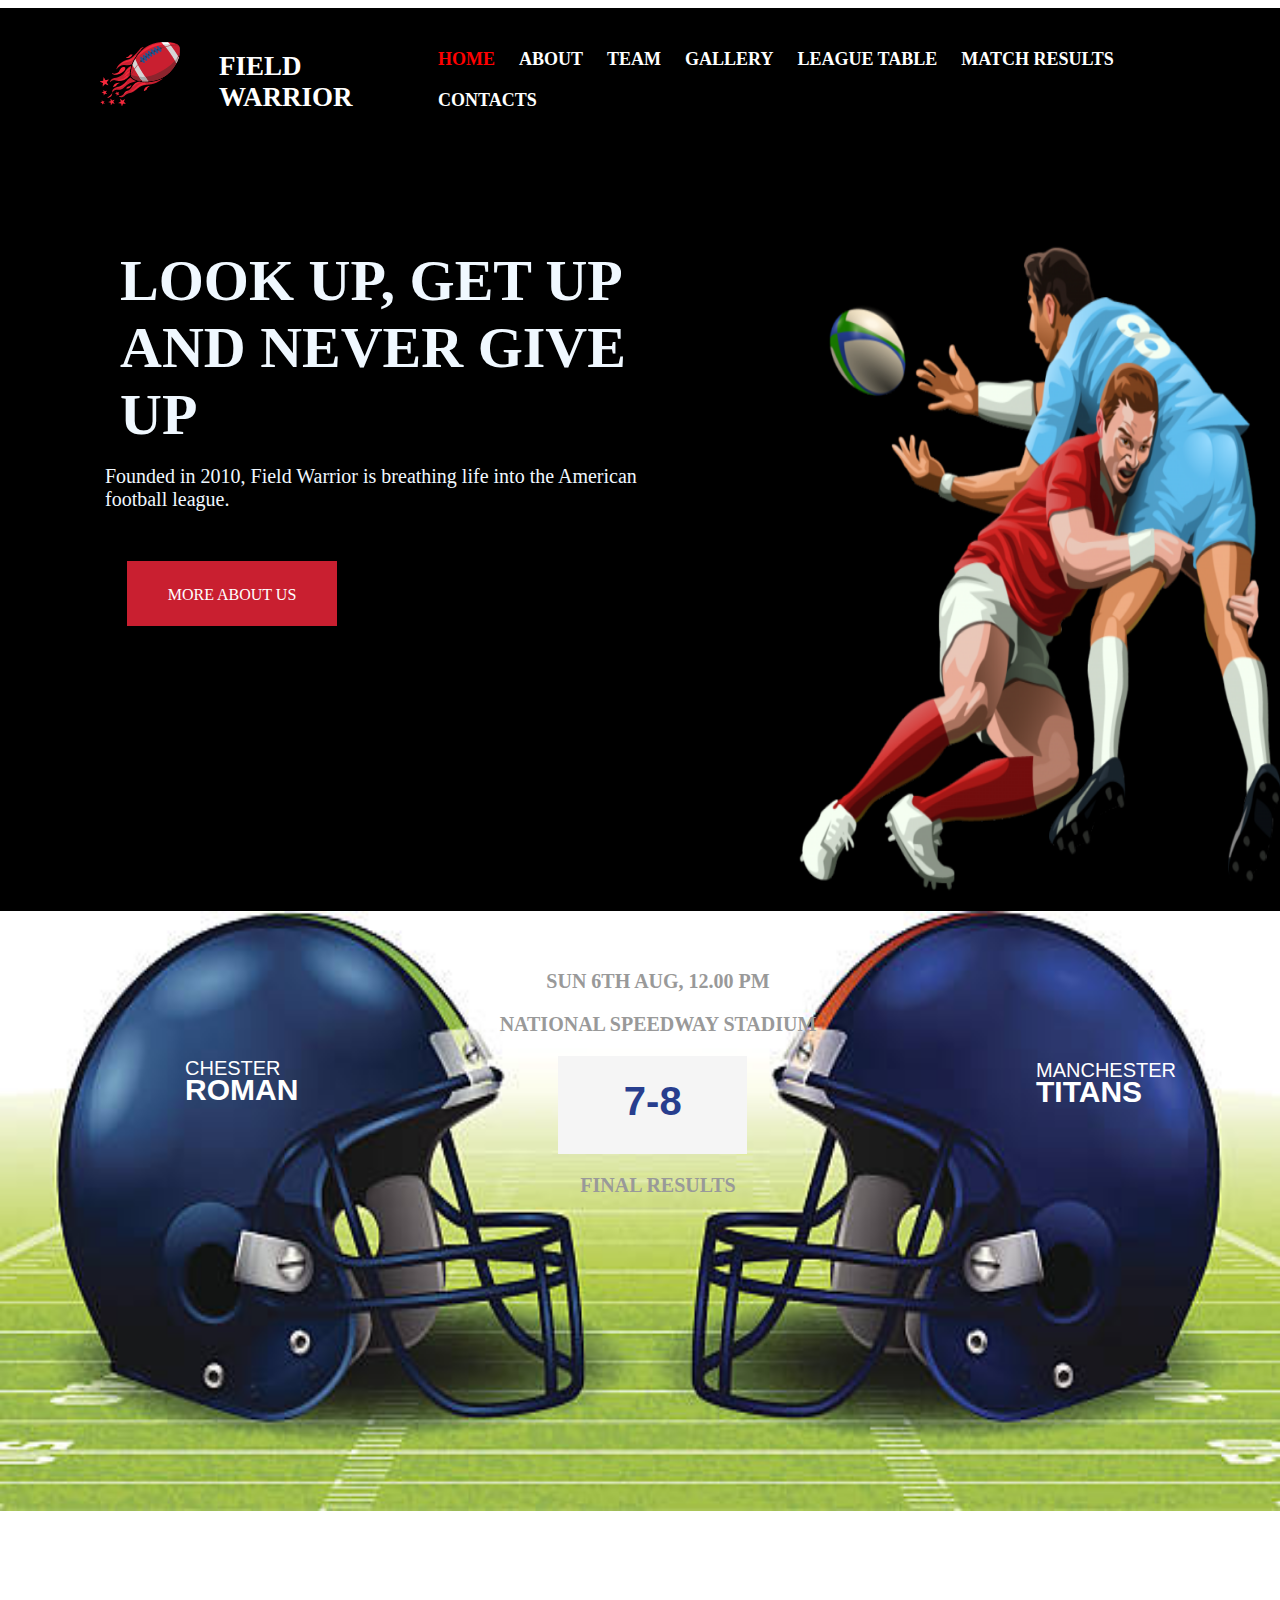
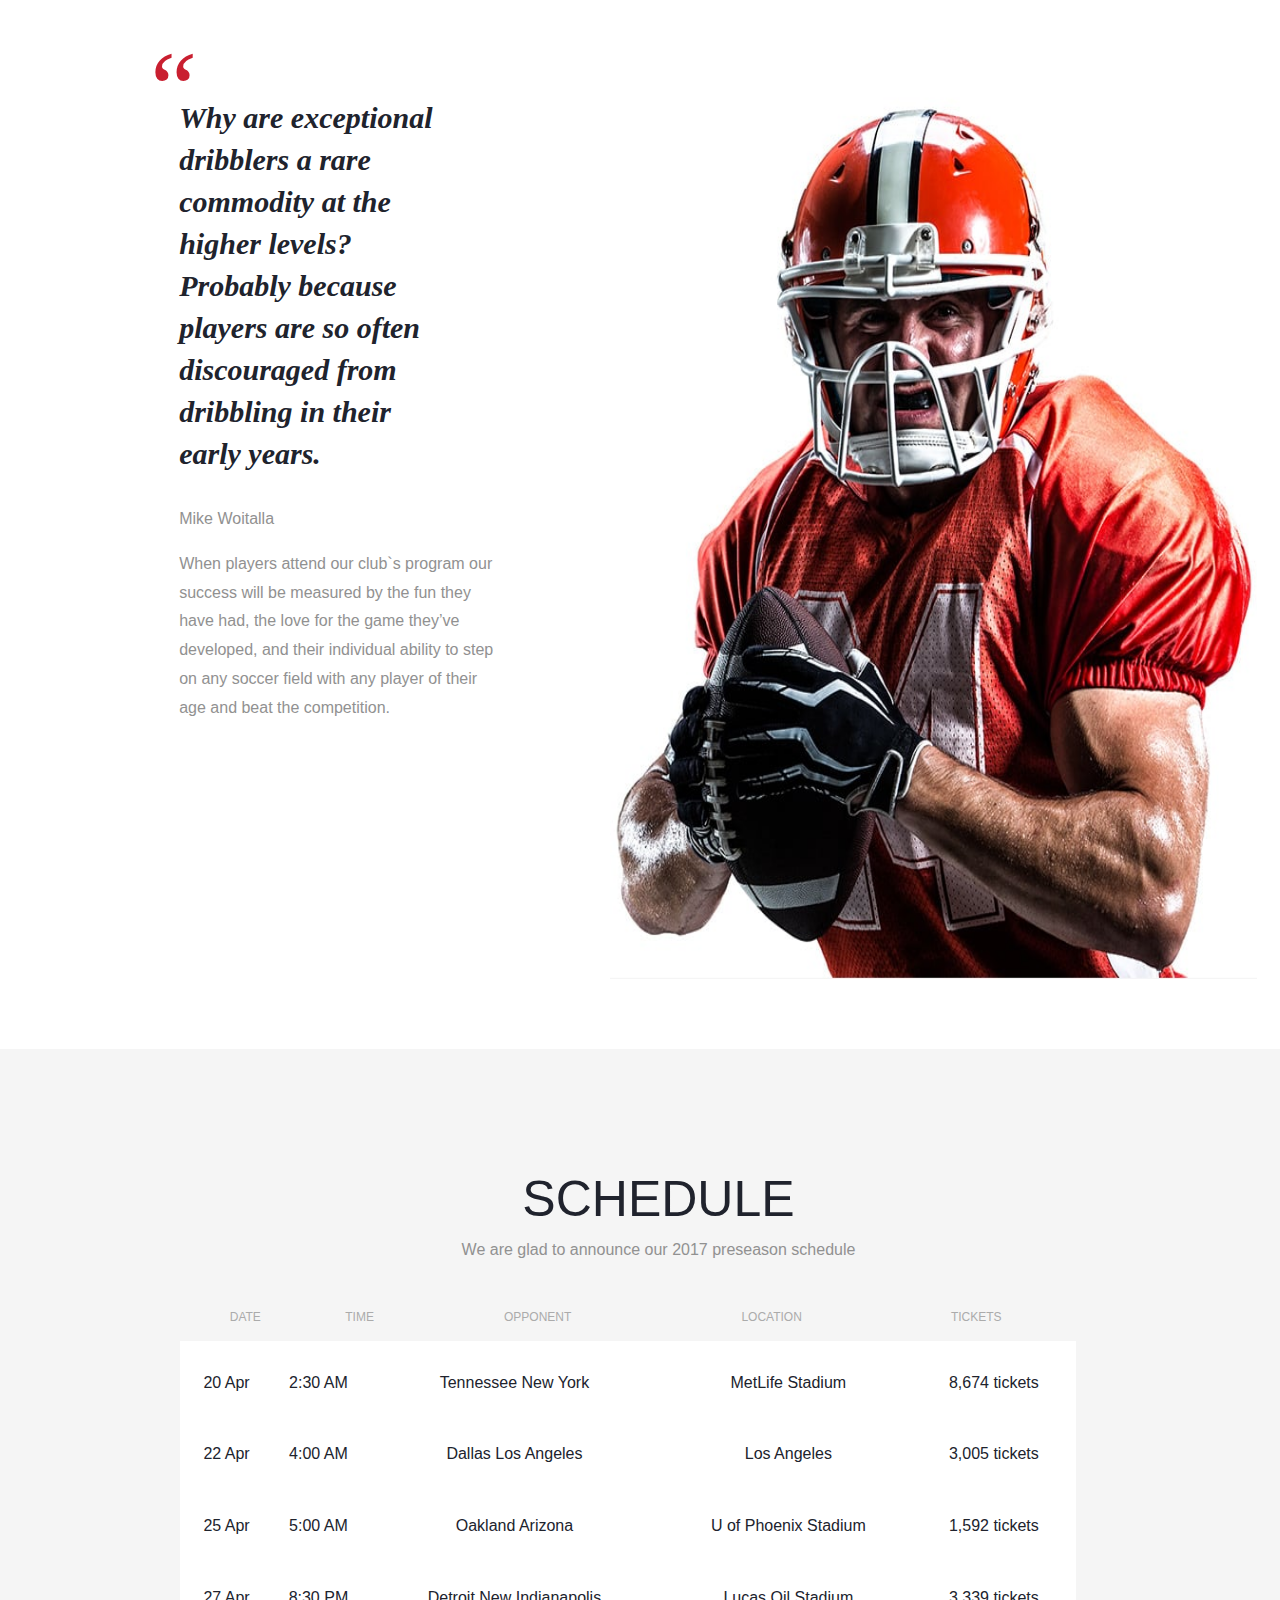
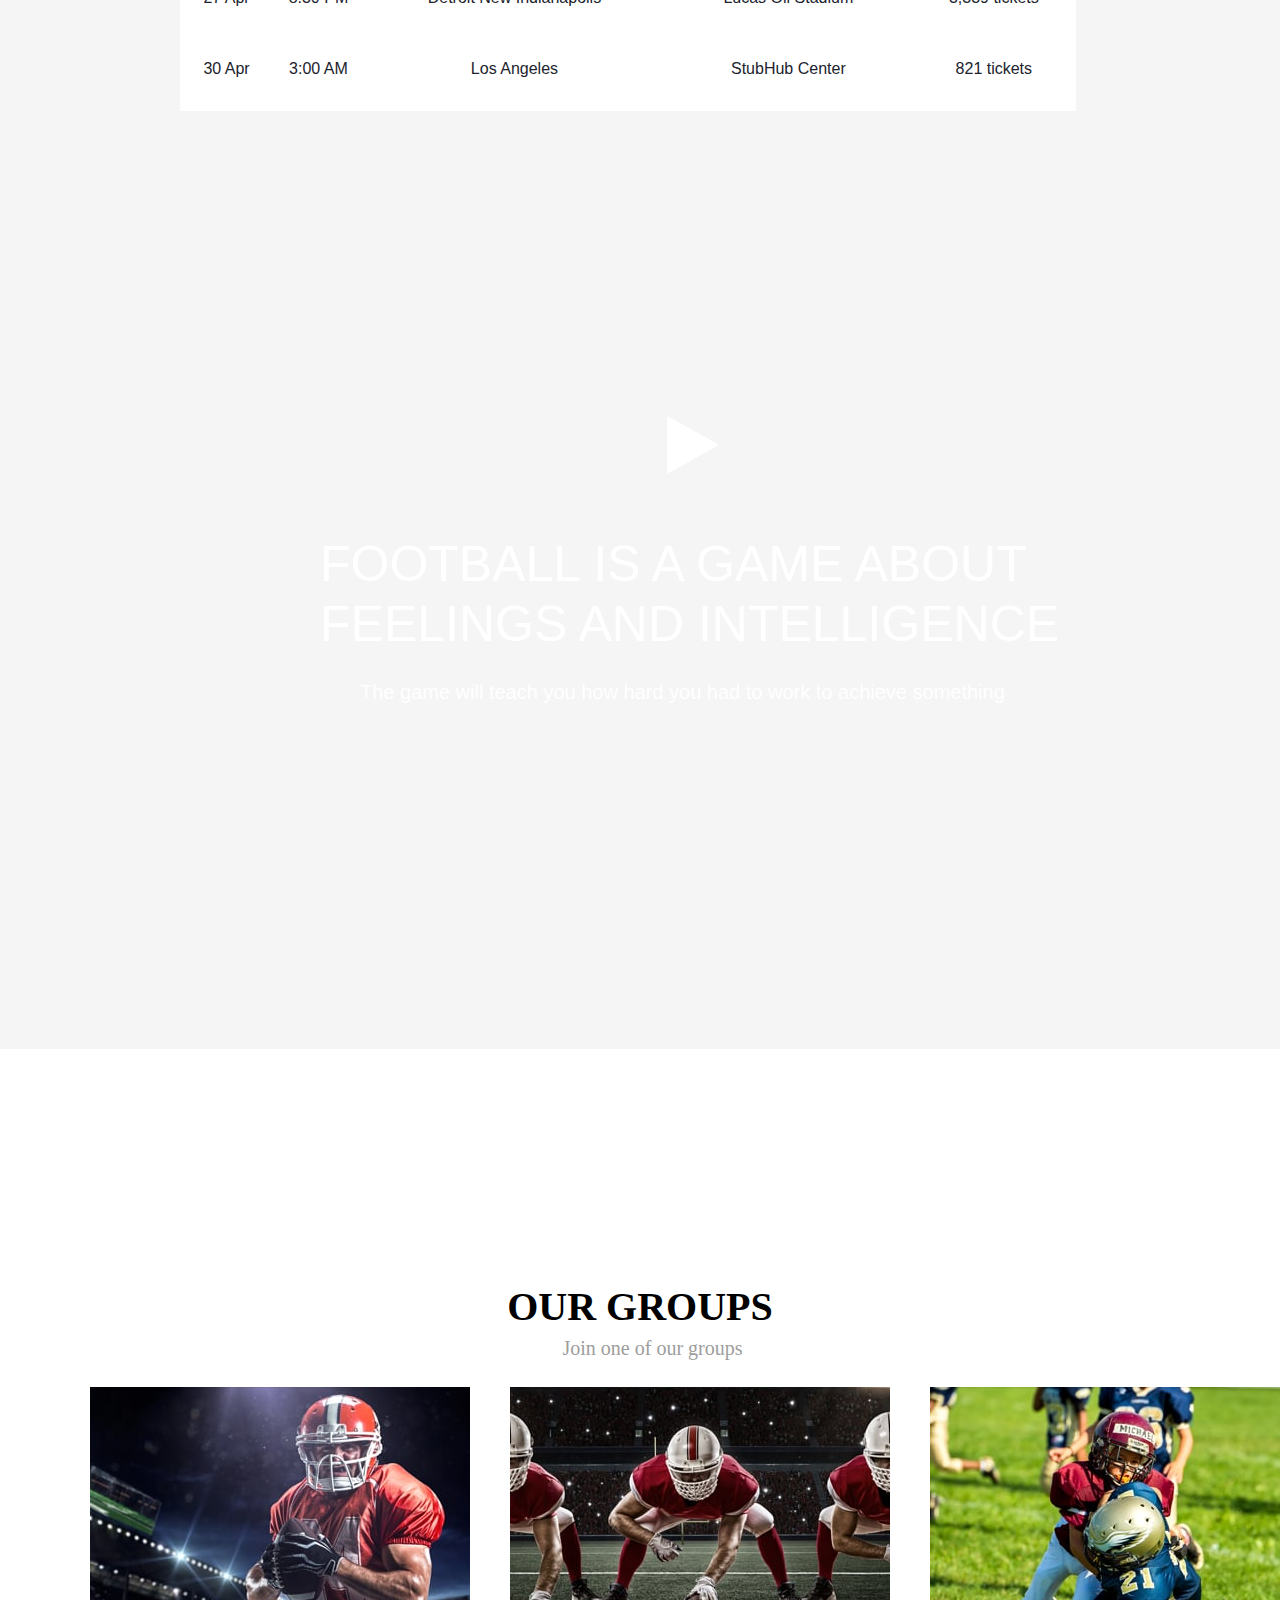
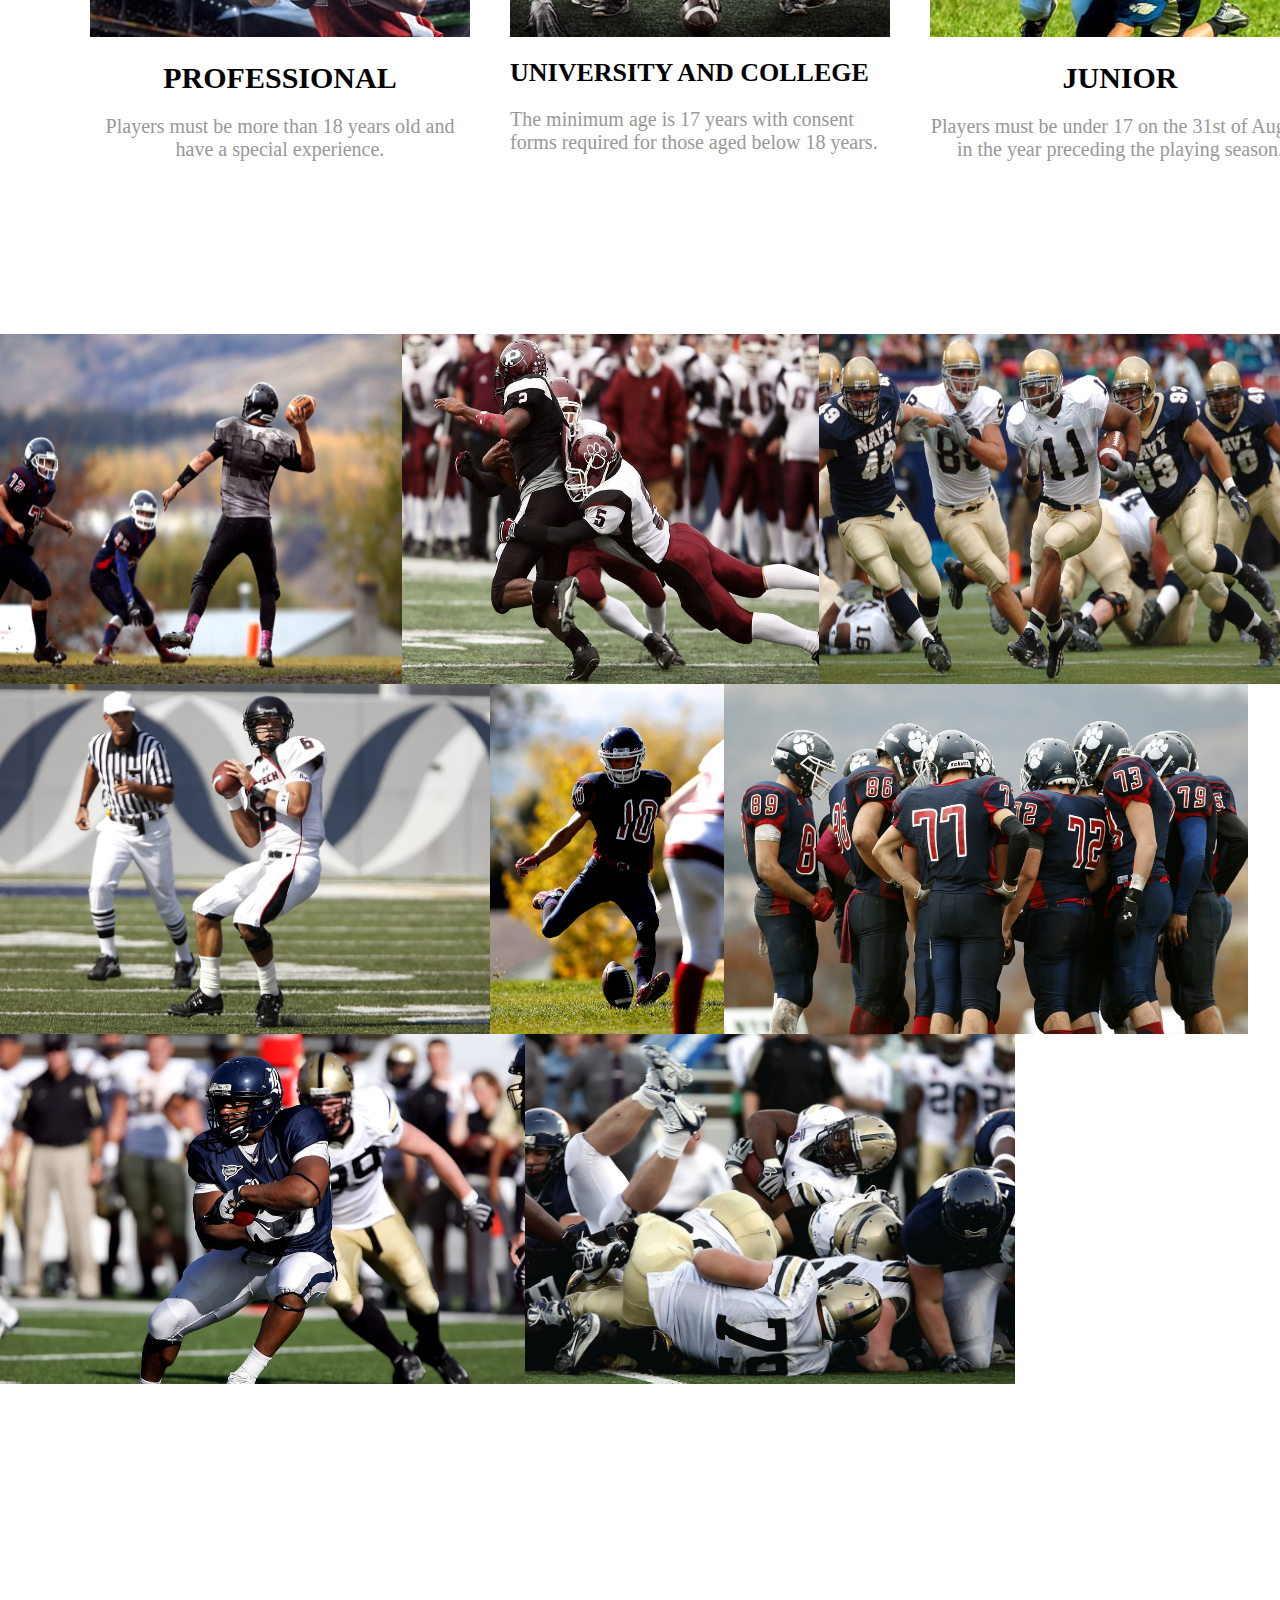
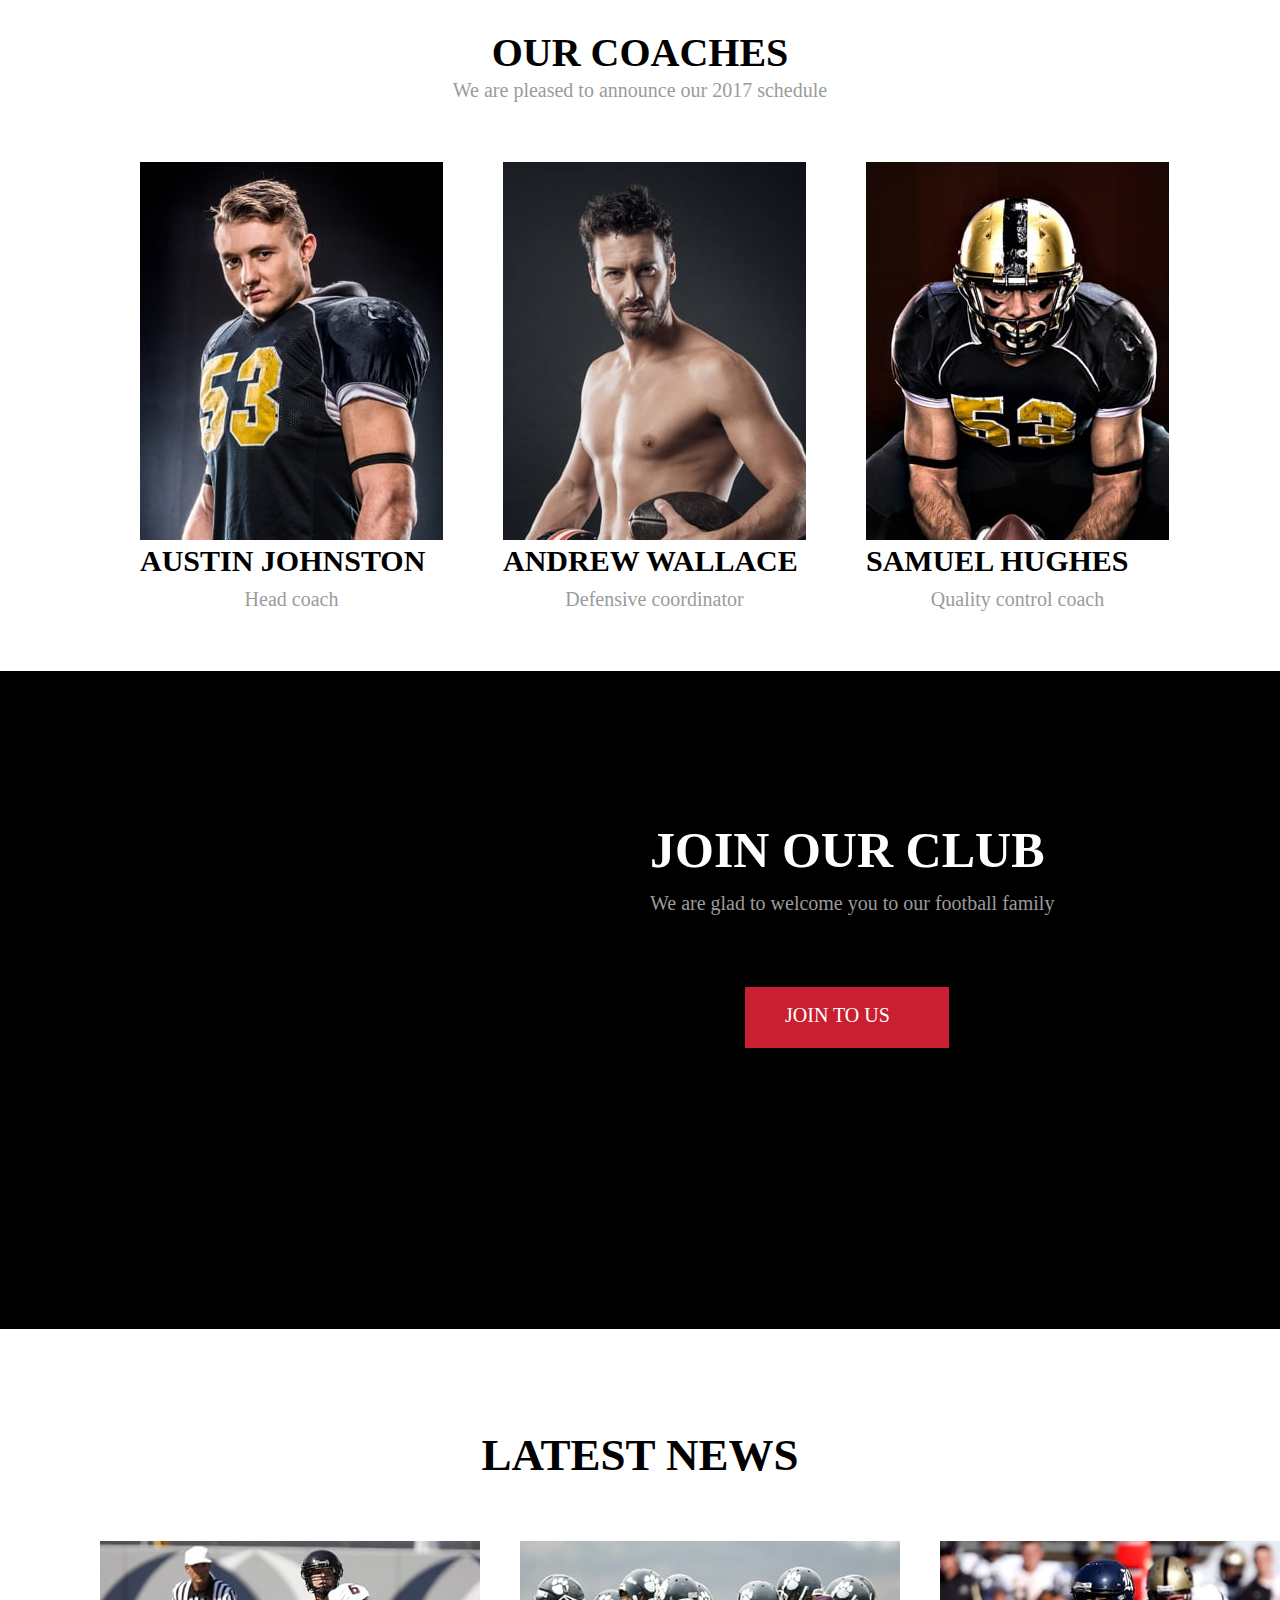
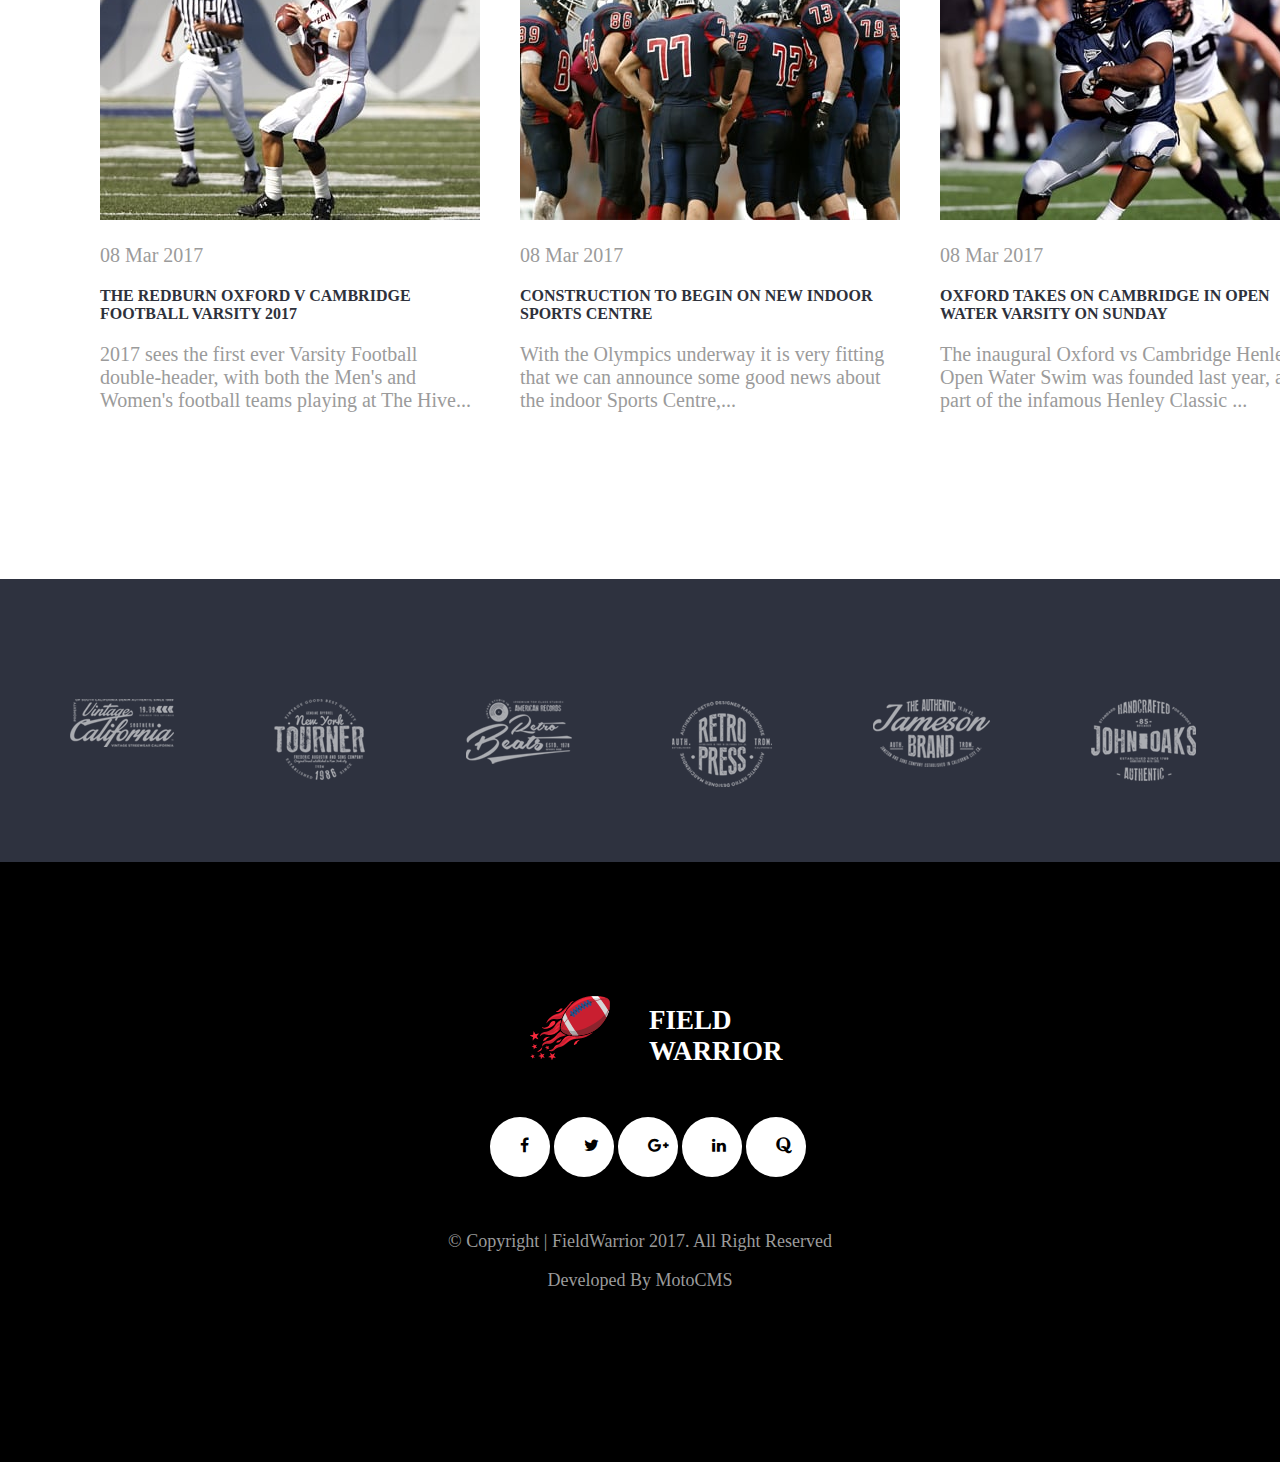
<file: index.html>
<!DOCTYPE html>
<html lang="en">
<head>
    <meta charset="UTF-8">
    <title>Field Warrior</title>
    <link rel="stylesheet" href="assets/stylesheet/main.css"/>
    <link rel="stylesheet" href="assets/stylesheet/font-awesome.min.css"/>

</head>
<body>
    <div id="container">
       <div id="top_content">
        <div id="logo">
            <ul>
                <li>
                <img src="assets/image/mt-1127-logo.png">
                </li>
                <li><a href="index.html">FIELD WARRIOR</a></li>
            </ul>
        </div>
        
        <header id="header">
            <ul>
                <li><a href="index.html">HOME</a></li>
                <li>
                <a href="#">ABOUT</a>
                <div class="dropdown">
                    <ul>
                        <li><a href="#">Player Profile</a></li>
                        <li><a href="#">Events</a></li>
                            <div class="dropdown1">
                                <ul>
                                    <li><a href="#">Blog</a></li>
                                    <li><a href="#">Contacts</a></li>
                                    <li><a href="#">Blog</a></li>
                                    <li><a href="#">Contacts</a></li>
                                    <li><a href="#">Blog</a></li>
                                    <li><a href="#">Contacts</a></li>
                                </ul>
                            </div>
                        <li><a href="#">Match Report</a></li>
                    </ul>
                </div>
                </li>
                <li><a href="team.html">TEAM</a></li>
                <li><a href="#">GALLERY</a></li>
                <li><a href="#">LEAGUE TABLE</a></li>
                <li><a href="#">MATCH RESULTS</a></li>
                <li><a href="#">CONTACTS</a></li>
            </ul>
        </header>
        
        <div class="heading">
            <h1 class="desc">LOOK UP, GET UP AND NEVER GIVE UP</h1>
            <br>
            <p>Founded in 2010, Field Warrior is breathing life into the American football league.</p>
            
        </div>
        
         <div class="about"><a href="#">
           <div class="about_us">
              <p>MORE ABOUT US</p> 
           </div></a>
         </div>
           
        
    <div class="image">
        <img src="assets/image/rugby-player-bg.png" alt="image">
    </div>
    </div>
    
    <div id="slot_2">
        <div class="moto">
            <p class="moto_text1">CHESTER </p>
            <p class="moto_text2">ROMAN</p>
        </div>
        
        <div class="results">
        <div class="top_para">
            <p>SUN 6TH AUG, 12.00 PM</p>
            <p>NATIONAL SPEEDWAY STADIUM</p>
        </div>
        <div class="results_announce">
                <p class="moto_text">7-8</p>
        </div>
        <div class="top_para">
            <p>FINAL RESULTS</p>
        </div>
        </div>
        
        <div class="moto1">
            <p class="moto_text1">MANCHESTER </p>
            <p class="moto_text2">TITANS</p>
        </div>
    </div>
    
    <div id="slot_3">
        
        <div class="d_quote">
            <p>“</p>
        </div>
           
        <div class="para">
           <div> <p>Why are exceptional dribblers a rare commodity at the higher levels? Probably because players are so often discouraged from dribbling in their early years.</p>
           </div>
        
        <div class="para1">
            <p>Mike Woitalla</p>
            <p>When players attend our club`s program our success will be measured by the fun they have had, the love for the game they’ve developed, and their individual ability to step on any soccer field with any player of their age and beat the competition.</p>
          </div>  
        
        </div>
        
        <div class="img_div">
            <img src="assets/image/mt-1127-testimonials-img.jpg">
        </div>
    </div>
    
    <div class="slot_4">
      
     <div class="schedule">
       <div class="para3">
           <h1>SCHEDULE</h1>
           <p>We are glad to announce our 2017 preseason schedule</p>
       </div>
       
       <table class="table1">
           <tr>
             <th>DATE</th>
             <th>TIME</th>
             <th>OPPONENT</th>
             <th>LOCATION</th>
             <th>TICKETS</th>
         </tr>
       </table>
       
        <table class="table">
         <tr>
             <td>20 Apr</td>
             <td>2:30 AM</td>
             <td>Tennessee New York</td>
             <td>MetLife Stadium</td>
             <td>8,674 tickets</td>
         </tr>
         
         <tr>
             <td>22 Apr</td>
             <td>4:00 AM</td>
             <td>Dallas Los Angeles</td>
             <td>Los Angeles</td>
             <td>3,005 tickets</td>
         </tr>
         
         <tr>
             <td>25 Apr</td>
             <td>5:00 AM</td>
             <td>Oakland Arizona</td>
             <td>U of Phoenix Stadium</td>
             <td>1,592 tickets</td>
         </tr>
         
         <tr>
             <td>27 Apr</td>
             <td>8:30 PM</td>
             <td>Detroit New Indianapolis</td>
             <td>Lucas Oil Stadium</td>
             <td>3,339 tickets</td>
         </tr>
         
         <tr>
             <td>30 Apr</td>
             <td>3:00 AM</td>
             <td>Los Angeles</td>
             <td>StubHub Center</td>
             <td>821 tickets</td>
         </tr>
       </table>
       </div>
       
       <div class="play">
           <a href="https://www.youtube.com/watch?v=PKeJ-NXW5C8&feature=youtu.be"><i class="fa fa-play" aria-hidden="true"></i></a>
       </div>
       
       <div class="play_head">
           <p>FOOTBALL IS A GAME ABOUT FEELINGS AND INTELLIGENCE</p>
       </div>
       
       <div class="metadata">
           <p>The game will teach you how hard you had to work to achieve something
            </p>
       </div>
       
       
          
    </div>
    
       
    <div class="group">
          <div class="group_heading">
           <h1>OUR GROUPS</h1>
          </div>
          <div class="title">
              <p>Join one of our groups</p>
          </div>
          
          <div class="group_content">
             <div class="column">
              <img src="assets/image/mt-1127-team-img01.jpg">
              <div class="group_head">
                  <h1>PROFESSIONAL</h1>
                  <P>Players must be more than 18 years old and have a special experience.</P>
              </div>
             </div>
             <div class="column">
                 <img src="assets/image/mt-1127-team-img02.jpg">
                 <div class="group_head1">
                  <h1>UNIVERSITY AND COLLEGE</h1>
                  <P>The minimum age is 17 years with consent forms required for those aged below 18 years.</P>
                 </div>
             </div>
             <div class="column">
                 <img src="assets/image/mt-1127-team-img03.jpg">
                 <div class="group_head">
                  <h1>JUNIOR</h1>
                  <P>Players must be under 17 on the 31st of August in the year preceding the playing season.</P>
              </div>
             </div>
          </div>
    </div>
          
  <div class="gallary">        
      <div class="group_gallary">
              <div class="column1">
                  <img src="assets/image/mt-1127-gallery-img01-bg.jpg">
              </div>
              <div class="column1">
                  <img src="assets/image/mt-1127-gallery-img02-bg.jpg">
                  
              </div>
              <div class="column1">
                  <img src="assets/image/mt-1127-gallery-img03-bg.jpg">
                  
              </div>
      </div>
          
      <div class="group_gallary1">
              <div class="column1">
                  <img src="assets/image/mt-1127-gallery-img04-bg.jpg">
              </div>
              <div class="column1">
                  <img src="assets/image/mt-1127-gallery-img05-bg.jpg">
                  
              </div>
              <div class="column1">
                  <img src="assets/image/mt-1127-gallery-img06-bg.jpg">
                  
              </div>
      </div>
          
      <div class="group_gallary2">
              <div class="column1">
                  <img src="assets/image/mt-1127-gallery-img07-bg.jpg">
              </div>
              <div class="column1">
                  <img src="assets/image/mt-1127-gallery-img08-bg.jpg">
                  
              </div>
     </div>
   </div>

   <div class="coach"> 
      
       <div class="coaches">     
        <h1>OUR COACHES</h1>
        <p>We are pleased to announce our 2017 schedule</p>
        
        <div class="our_coaches">
                <div class="column3">
                    <img src="assets/image/mt-1127-team-img04.jpg">
                    <div class="coaches">
                        <a href="#">AUSTIN JOHNSTON</a>
                        <p>Head coach</p>
                    </div>
                </div>
                
                <div class="column3">
                    <img src="assets/image/mt-1127-team-img05.jpg">
                    <div class="coaches">
                        <a href="#">ANDREW WALLACE</a>
                        <p>Defensive coordinator</p>
                    </div>
                </div>
                
                <div class="column3">
                    <img src="assets/image/mt-1127-team-img06.jpg">
                    <div class="coaches">
                        <a href="#">SAMUEL HUGHES</a>
                        <p>Quality control coach</p>
                    </div>
                </div>
        </div>
        
        </div>
        
         <div class="join">
            <h1>JOIN OUR CLUB</h1>
            <p>We are glad to welcome you to our football family</p>
            
            <div class="join_us">
                <a href="#"><p>JOIN TO US</p></a>
            </div>
        </div> 
  </div>
    
    <div class="news">
        <h1>LATEST NEWS</h1>
        
        <div class="news_section">
                <div class="column4">
                    <img src="assets/image/mt-1127-home-img01.jpg">
                    <div class="news_detail">
                       <p>08 Mar 2017</p>
                        <a href="#">THE REDBURN OXFORD V CAMBRIDGE FOOTBALL VARSITY 2017</a>
                        <p>2017 sees the first ever Varsity Football double-header, with both the Men's and Women's football teams playing at The Hive...</p>
                    </div>
                </div>
                
                <div class="column4">
                    <img src="assets/image/mt-1127-home-img02.jpg">
                    <div class="news_detail">
                       <p>08 Mar 2017</p>
                        <a href="#">CONSTRUCTION TO BEGIN ON NEW INDOOR SPORTS CENTRE</a>
                        <p>With the Olympics underway it is very fitting that we can announce some good news about the indoor Sports Centre,...</p>
                    </div>
                </div>
                
                <div class="column4">
                    <img src="assets/image/mt-1127-home-img03.jpg">
                    <div class="news_detail">
                       <p>08 Mar 2017</p>
                        <a href="#">OXFORD TAKES ON CAMBRIDGE IN OPEN WATER VARSITY ON SUNDAY</a>
                        <p>The inaugural Oxford vs Cambridge Henley Open Water Swim was founded last year, as part of the infamous Henley Classic ...</p>
                    </div>
                </div>
        </div>
    </div>
    
    <footer id="footer">
        <div class="upper_footer">
           <div class="foot">
            <div class="foot_logo">
                <img src="assets/image/mt-1127-partners-icons01.png">
            </div>
            <div class="foot_logo">
                <img src="assets/image/mt-1127-partners-icons02.png">
            </div>
            <div class="foot_logo">
                <img src="assets/image/mt-1127-partners-icons03.png">
            </div>
            <div class="foot_logo">
                <img src="assets/image/mt-1127-partners-icons04.png">
            </div>
            <div class="foot_logo">
                <img src="assets/image/mt-1127-partners-icons05.png">
            </div>
            <div class="foot_logo">
                <img src="assets/image/mt-1127-partners-icons06.png">
            </div>
           </div>
        </div>
        
        <div class="lower_footer">
            <div class="logo1">
            <ul>
                <li>
                <img src="assets/image/mt-1127-logo.png">
                </li>
                <li><a href="#">FIELD WARRIOR</a></li>
            </ul>
        </div>
        
        <div class="social_media">
            <ul>
                <li>
                <a href="#"><i class="fa fa-facebook" aria-hidden="true"></i></a>
                </li>
                <li>
                    <a href="#"><i class="fa fa-twitter" aria-hidden="true"></i></a>
                </li>
                <li>
                    <a href="#"><i class="fa fa-google-plus" aria-hidden="true"></i></a>
                </li>
                <li>
                    <a href="#"><i class="fa fa-linkedin" aria-hidden="true"></i></a>
                </li>
                <li>
                    <a href="#"><i class="fa fa-quora" aria-hidden="true"></i></a>
                </li>
            </ul>
        </div>
        
        <div class="copy_right">
        <p>© Copyright | FieldWarrior 2017. All Right Reserved</p>
        <p>Developed By MotoCMS</p>
        </div>
        </div>
        
    </footer>
    
</div>
</body>
</html>
</file>
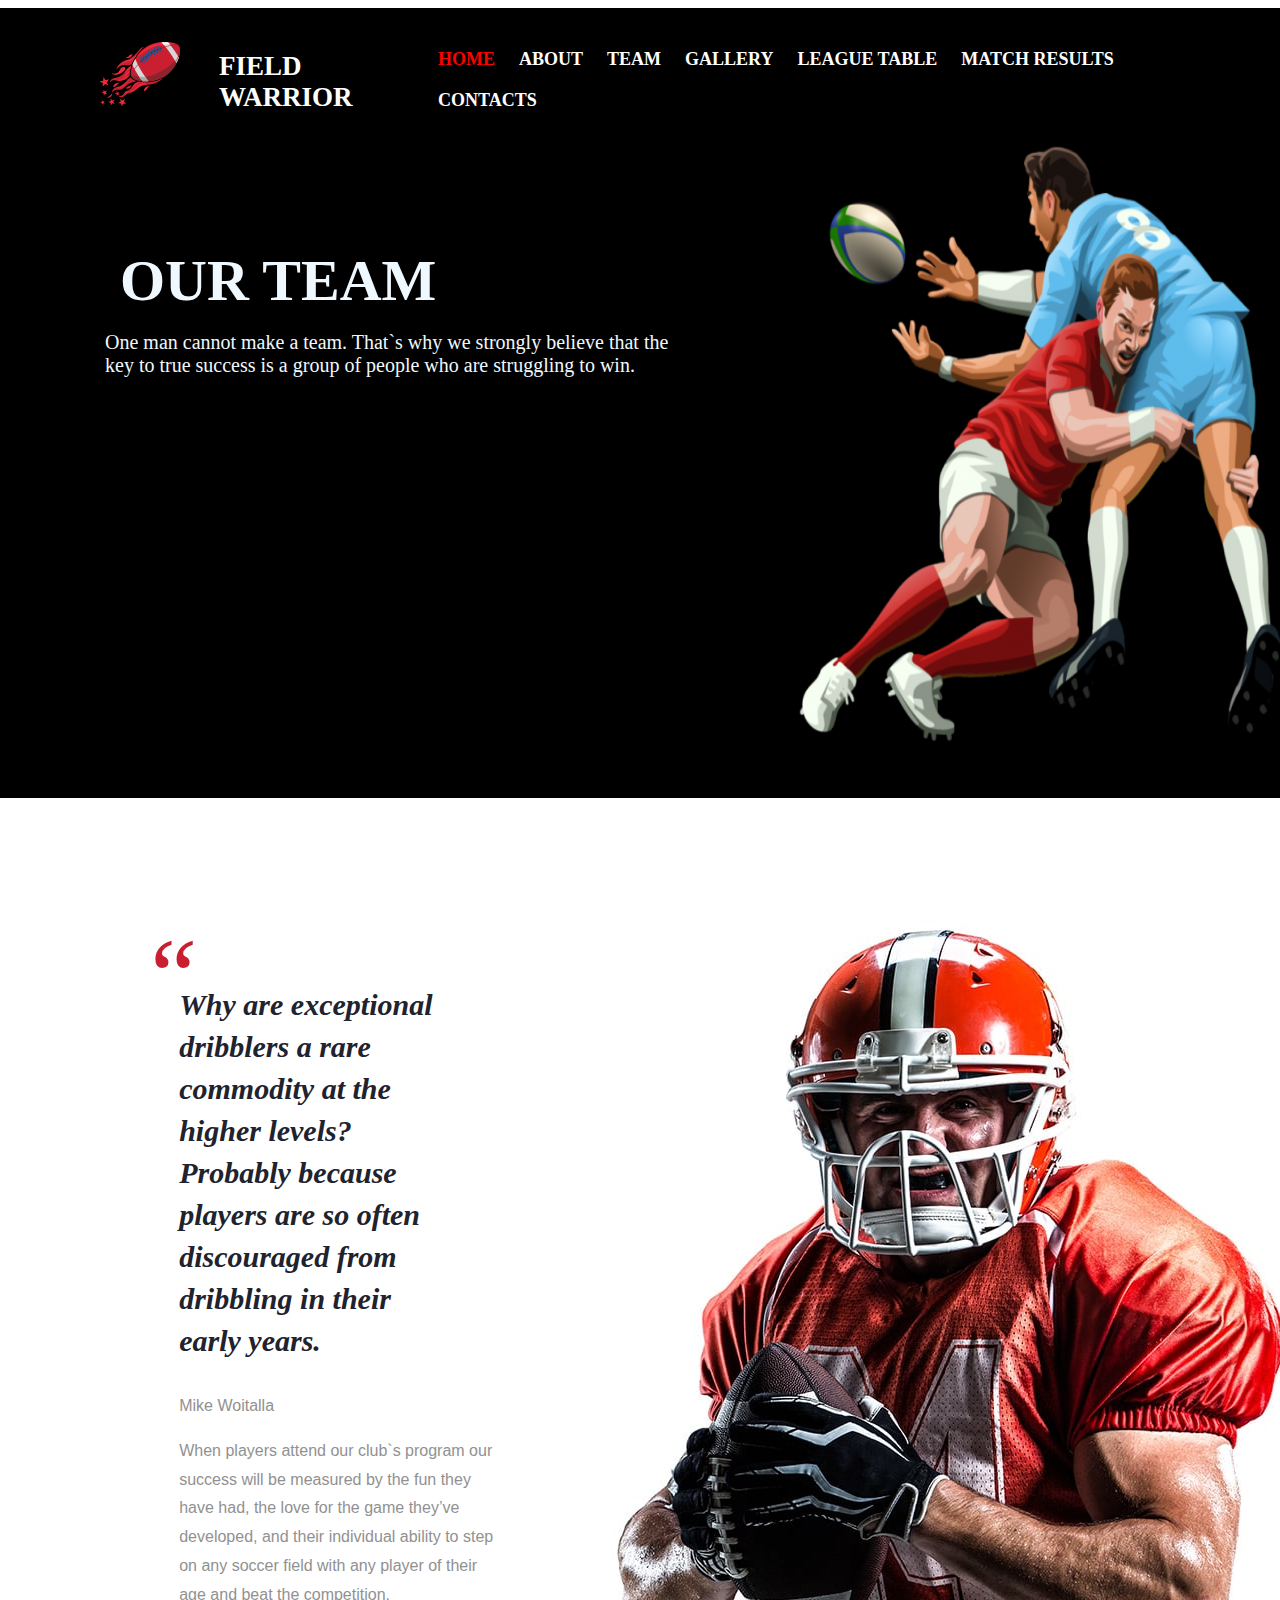
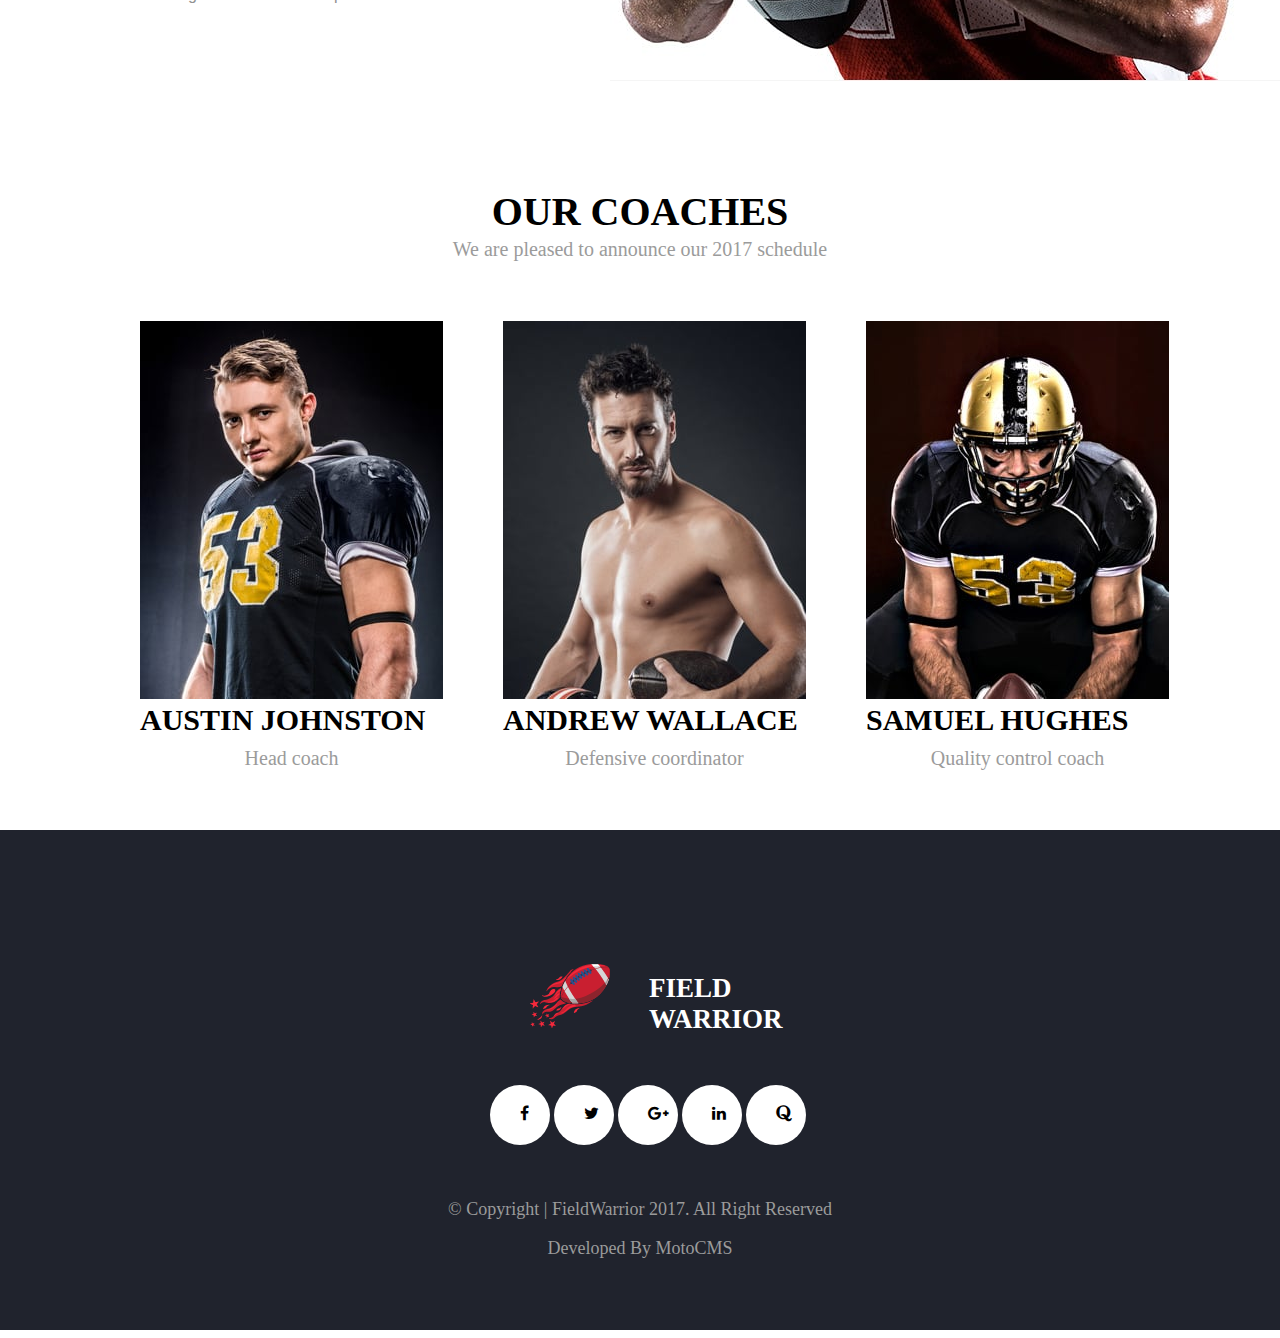
<file: team.html>
<!DOCTYPE html>
<html lang="en">
<head>
    <meta charset="UTF-8">
    <title>TEAM</title>
    <link rel="stylesheet" href="assets/stylesheet/main.css"/>
    <link rel="stylesheet" href="assets/stylesheet/font-awesome.min.css"/>
</head>
<body>
    <div id="container">
     <div id="team_top_content">
        <div id="logo">
            <ul>
                <li>
                <img src="assets/image/mt-1127-logo.png">
                </li>
                <li><a href="index.html">FIELD WARRIOR</a></li>
            </ul>
        </div>
       
      
       <header id="header">
            <ul>
                <li><a href="index.html">HOME</a></li>
                <li>
                <a href="#">ABOUT</a>
                <div class="dropdown">
                    <ul>
                        <li><a href="#">Player Profile</a></li>
                        <li><a href="#">Events</a></li>
                            <div class="dropdown1">
                                <ul>
                                    <li><a href="#">Blog</a></li>
                                    <li><a href="#">Contacts</a></li>
                                    <li><a href="#">Blog</a></li>
                                    <li><a href="#">Contacts</a></li>
                                    <li><a href="#">Blog</a></li>
                                    <li><a href="#">Contacts</a></li>
                                </ul>
                            </div>
                        <li><a href="#">Match Report</a></li>
                    </ul>
                </div>
                </li>
                <li><a href="#">TEAM</a></li>
                <li><a href="#">GALLERY</a></li>
                <li><a href="#">LEAGUE TABLE</a></li>
                <li><a href="#">MATCH RESULTS</a></li>
                <li><a href="#">CONTACTS</a></li>
            </ul>
        </header>
        
        <div class="team_heading">
            <h1 class="desc">OUR TEAM</h1>
            <br>
            <p>One man cannot make a team. That`s why we strongly believe that the key to true success is a group of people who are struggling to win.</p>
            
         </div>
        
         <div class="team_image">
            <img src="assets/image/rugby-player-bg.png" alt="image">
         </div>
        
      </div>
      
       <div id="slot_3">
        
        <div class="d_quote">
            <p>“</p>
        </div>
           
        <div class="para">
           <div> <p>Why are exceptional dribblers a rare commodity at the higher levels? Probably because players are so often discouraged from dribbling in their early years.</p>
           </div>
        
        <div class="para1">
            <p>Mike Woitalla</p>
            <p>When players attend our club`s program our success will be measured by the fun they have had, the love for the game they’ve developed, and their individual ability to step on any soccer field with any player of their age and beat the competition.</p>
          </div>  
        
        </div>
        
        <div class="img_div1">
            <img src="assets/image/mt-1127-testimonials-img.jpg">
        </div>
    </div>
     
     <div class="coaches1">     
        <h1>OUR COACHES</h1>
        <p>We are pleased to announce our 2017 schedule</p>
        
        <div class="our_coaches">
                <div class="column3">
                    <img src="assets/image/mt-1127-team-img04.jpg">
                    <div class="coaches">
                        <a href="#">AUSTIN JOHNSTON</a>
                        <p>Head coach</p>
                    </div>
                </div>
                
                <div class="column3">
                    <img src="assets/image/mt-1127-team-img05.jpg">
                    <div class="coaches">
                        <a href="#">ANDREW WALLACE</a>
                        <p>Defensive coordinator</p>
                    </div>
                </div>
                
                <div class="column3">
                    <img src="assets/image/mt-1127-team-img06.jpg">
                    <div class="coaches">
                        <a href="#">SAMUEL HUGHES</a>
                        <p>Quality control coach</p>
                    </div>
                </div>
        </div>
    </div>
    
    <footer id="footer">
        
        <div class="lower_footer1">
            <div class="logo1">
            <ul>
                <li>
                <img src="assets/image/mt-1127-logo.png">
                </li>
                <li><a href="#">FIELD WARRIOR</a></li>
            </ul>
        </div>
        
        <div class="social_media">
            <ul>
                <li>
                <a href="#"><i class="fa fa-facebook" aria-hidden="true"></i></a>
                </li>
                <li>
                    <a href="#"><i class="fa fa-twitter" aria-hidden="true"></i></a>
                </li>
                <li>
                    <a href="#"><i class="fa fa-google-plus" aria-hidden="true"></i></a>
                </li>
                <li>
                    <a href="#"><i class="fa fa-linkedin" aria-hidden="true"></i></a>
                </li>
                <li>
                    <a href="#"><i class="fa fa-quora" aria-hidden="true"></i></a>
                </li>
            </ul>
        </div>
        
        <div class="copy_right">
        <p>© Copyright | FieldWarrior 2017. All Right Reserved</p>
        <p>Developed By MotoCMS</p>
        </div>
        </div>
        
    </footer>
    
</div>
</body>
</html>
</file>
<file: assets/stylesheet/main.css>
body{
    margin-right: 0px;
    margin-left: 0px;
}

#top_content{
    height: 903px;
    background-color: black;
}

#team_top_content{
    height: 790px;
    background-color: black;
}

#logo{
    width: 30%;
    display: inline-block;
}

#logo ul{
    margin-left: 41px;
    list-style: none;   
}

#logo ul li{
    width: 80px;
    margin: 9px;
    padding: 9px;
    list-style: none;
    display: inline-block;
}

#logo ul li a{
    font-weight: bold;
    text-decoration: none;
    font-size: 27px;
    color: white;
}

#header{
    margin-right: 3px;
    margin-top: 10px;
    width: 65%;
    display: inline-block;
}

#header ul{
    margin-top: 10px;
    list-style: none;
}

#header ul li{
    margin: 0px;
    padding: 10px;
    position: relative;
    display: inline-block;
    list-style: none;
}

#header ul li a{
    color: white;
    font-size: 18px;
    font-weight: bold;
    text-decoration: none;
}

.dropdown{
    width: 150px;
    left: -58px;
    position: absolute;
    display: none;
}

.dropdown ul li{
    display: block;
    width: 100%;
    background-color:darkgray;
    border-bottom: 1px solid white;
}

#header ul li:hover a{
    color: red;
}

#header> ul li:first-child a{
    color: red;
}

#header > ul li:nth-child(2) .dropdown a{
    color: white;
}

#header .dropdown ul li:hover a{
    color: red;
}

#header ul li:hover .dropdown {
    display: block;
}

.dropdown1{
    
    width: 150px;
    left: 58px;
    position: absolute;
    display: none;
}

.dropdown1 ul li{
    border: 2px solid white;
    display: block;
    width: 100%;
    background-color:darkgray;
    border-bottom: 1px solid white;
}


#header .dropdown ul li:hover .dropdown1 {
    display: block;
}

.heading{
    margin-left: 20px;
    width: 52%;
}

.team_heading{
    margin-top: 50px;
    margin-left: 20px;
    width: 52%;
}

.team_heading .desc{
    margin-top: 100px;
    margin-left: 100px;
    color: aliceblue;
    font-size: 58px;
}


.team_heading p
{
    font-size: 20px;
    color: aliceblue;
    max-width: 90%;
    margin-top: -40px;
    margin-left: 85px;
}

.heading .desc{
    margin-top: 100px;
    margin-left: 100px;
    color: aliceblue;
    font-size: 58px;
}


.heading p
{
    font-size: 20px;
    color: aliceblue;
    max-width: 90%;
    margin-top: -40px;
    margin-left: 85px;
}

.about{
    display: inline-block;
}

.about_us{
    margin-top: 30px;
    padding: 20px;
    text-align: center;
    height: 25px;
    width: 170px;
    margin-left: 127px;
    background-color: #C91F30;
    text-decoration: none;
}

.about a {
    text-decoration: none;
}

.about p{
    color: white;
    margin-top:5px;
    text-decoration: none;
}

.image{
   margin-top: -530px;
    margin-left: 607px;
    width: 829px;
    height: 927px;
}

.image img{
    height: 100%;
    width: 100%;
}

.team_image{
   margin-top: -390px;
    margin-left: 607px;
    width: 829px;
    height: 857px;
}

.team_image img{
    height: 100%;
    width: 100%;
}

#slot_2{
    background-image: url("../image/465788849.jpg");
    background-size: 100% 100%;
    margin-top: 0px;
    width: 100%;
    background-color: #F5F5F5;
    height: 600px;
}


.moto{
    display: inline-block;
    height: 120px;
    width: 20%;
    margin-left: 185px;
    padding-top: 125px;
}

#slot_2 .moto_text1{
    width: 40px;
    font-weight: 500px;
    font-style: normal;
    font-family: 'Oswald', sans-serif;
    color: white;
    font-size: 20px;
    line-height: 1.2;
    letter-spacing: 0px;
    
}

#slot_2 .moto_text2{
    margin-top: -28px;
    font-weight: bold;
    font-style: normal;
    font-family: 'Oswald', sans-serif;
    color: white;
    font-size: 30px;
    line-height: 1.2;
    letter-spacing: 0px;
}

.results{
    margin-left: 428px;
    margin-top: -206px;
    width: 40%;
    height: 40%;
}

.top_para p{
    text-align: center;
    margin-left: -52px;
    font-size: 20px;
    font-weight: bold;
    color: #999999;
}

.results_announce{
    margin-left: 130px;
    display: inline-block;
    height: 98px;
    width: 37%;
    background-color: #F5F5F5;
}

.moto_text{
    font-weight: bold;
    font-style: normal;
    font-family: 'Oswald', sans-serif;
    color: #283e8e;
    font-size: 40px;
    line-height: 1.2;
    letter-spacing: 0px;
    margin: 21px;
    text-align: center;
}

.moto1{
    height: 120px;
    width: 20%;
    margin-left: 1036px;
    margin-top: -172px;
}



#slot_3{
    height: 963px;
    background-color: white;
}

.d_quote {
    margin-left: 140px;
    margin-top: 100px;
    height: 50px;
    width: 50px;
    
}

.d_quote p{
    margin-top: 20px;
    font-weight: 400;
    font-style: italic;
    font-family: 'PT Serif', serif;
    color: #c91f30;
    font-size: 105px;
    line-height: 1.1;
    letter-spacing: 0px;
    display: inline-block;
}

.para{
    display: inline-block;
    width: 254px;
    height: 455px;
    margin-top: 6px;
     margin-left:14%;
    font-weight: 600;
    font-style: italic;
    font-family: 'PT Serif', serif;
    color: #20232d;
    font-size: 30px;
    line-height: 1.4;
    letter-spacing: 0px;
    
}
.para1{
    width: 314px;
    height: 455px;
    font-weight: 400;
    font-style: normal;
    font-family: 'Open Sans', sans-serif;
    color: #919191;
    font-size: 16px;
    line-height: 1.8;
    letter-spacing: 0px;
    
}

.img_div{
    margin-top: -638px;
    margin-left: 610px;
    height: 900px;
    width: 647px;
}

.img_div img{
    width: 100%;
    height: 100%;
}

.img_div1{
    margin-top: -700px;
    margin-left: 610px;
    height: 800px;
    width: 647px;
}

.img_div img1{
    width: 100%;
    height: 100%;
}

.slot_4{
    margin-top: -75px;
    height: 1600px;
    background-image: url("../image/DHDErzkXYAEtxQ6.jpg");
    background-color: #F5F5F5;
    width: 100%;
    background-size: cover;
    background-repeat: no-repeat;
    background-attachment: fixed;
    margin: 0px;
}

.schedule{
    height: 760px;
    background-color: #F5F5F5;
}

.para3{
    text-align: center;
    margin-top: 75px;
    margin-left: 457px;
    height: 173px;
    width: 403px;
    padding-top: 100px;
}

.para3 h1{

    margin-top: 20px;
    font-weight: 500;
    font-style: normal;
    font-family: 'Oswald', sans-serif;
    color: #20232d;
    font-size: 50px;
    line-height: 1.2;
    letter-spacing: 0px;
}

.para3 p{
    margin-top: -27px;
    font-weight: 400;
    font-style: normal;
    font-family: 'Open Sans', sans-serif;
    color: #919191;
    font-size: 16px;
    line-height: 1.8;
    letter-spacing: 0px;
}

.table1{
    padding: 5px;
    margin-top: -31px;
    width: 70%;
    margin-left: 180px;
    font-weight: 400;
    font-style: normal;
    font-family: 'Open Sans', sans-serif;
    color: #20232d;
    font-size: 16px;
    line-height: 1;
    letter-spacing: 0px;
}

.table{
    height: 370px;
    padding: 5px;
    text-align: center;
    background-color: white;
    margin-top: -2px;
    width: 70%;
    margin-left: 180px;
    font-weight: 400;
    font-style: normal;
    font-family: 'Open Sans', sans-serif;
    color: #20232d;
    font-size: 16px;
    line-height: 1;
    letter-spacing: 0px;
    
}

.table1 th{
    font-weight: 400;
    font-style: normal;
    font-family: 'Open Sans', sans-serif;
    color: #ababab;
    font-size: 12px;
    line-height: 3;
    letter-spacing: 0px;
}

.table tr{
    margin-bottom: 2px;;
}

.parallax{
    height: 800px;
}

.play{
    
    height: 40px;
    width: 40px;
    margin-left: 667px;
    margin-top: 200px;
}

.play a{
    color: #FFFFFF;
    font-size: 65px;
}

.play_head{
    height: 114px;
    width: 744px;
    margin-top: 85px;
    margin-left: 320px;
}

.play_head p{
    font-weight: 500;
    font-style: normal;
    font-family: 'Oswald', sans-serif;
    color: #FFFFFF;
    font-size: 50px;
    line-height: 1.2;
    letter-spacing: 0px;
}

.metadata{
    height: 31px;
    width: 659px;
    margin-top: 32px;
    margin-left: 360px;
}

.metadata p{
     font-weight: 500;
    font-style: normal;
    font-family: 'Oswald', sans-serif;
    color: #FFFFFF;
    font-size: 20px;
    line-height: 1.2;
    letter-spacing: 0px;
}

.group{
    height: 700px;
    width: 100%;
    margin-top: 125px;
}

.group_heading h1{
    color: black;
    font-size: 40px;
    padding-top: 109px;
    text-align: center;
}

.title{
    height: 20px;
    margin-top: -20px;
    margin-left: 25px;
}

.title p{
    text-align: center;
    font-size: 20px;
    color: #9D9D9D;
}

.group_content{
    margin-left: 60px;
    display: flex;
    padding: 10px;
}

.column{
    padding: 20px;
}

.group_head{
    text-align: center;
}

.group_head h1{
    font-size:30px; 
}

.group_head1 h1{
    font-size: 26px;
}

.group_head1 p{
    font-size: 20px;
    color: #989898;
}

.group_head p{
    font-size: 20px;
    color: #989898;
}

.gallary{
    height: 1600px;
    margin-top: -140px;
}

.group_gallary{
    padding-top: 200px;
    height: 350px;
    display: flex;
}

.column1 img{
    width: 100%;
    height: 100%;
    transition: 1s;
}

.group_gallary1{
    padding-top: 0px;
    height: 350px;
    display: flex;
}

.group_gallary .column1: hover img{
    opacity: 0.5;
    transform: scale(2.5,2.2) translate(0px, 90px);
}

.group_gallary2{
    padding-top: 0px;
    height: 350px;
    display: flex;
}

.coach{
    height: 1300px; 
    width: 100%;
    background-color: black;
    background-image: url("../image/12-21599_nfl_cam_newton_2015_realbig_prod.png");
    background-size: contain;
    background-repeat: no-repeat;
    background-attachment: fixed;
    margin: 0px;
    margin-top: -132px;
}

.coaches{
    background-color: white;
}

.coaches h1{
    font-size: 40px;
    text-align: center;
}

.coaches p{
    margin-top: -24px;
    font-size: 20px;
    text-align: center;
    color: #9B9B9B;
}

.coaches1{
    margin-top: -100px;
    background-color: white;
}

.coaches1 h1{
    font-size: 40px;
    text-align: center;
}

.coaches1 p{
    margin-top: -24px;
    font-size: 20px;
    text-align: center;
    color: #9B9B9B;
}

.our_coaches{
    background-color: white;
    margin-left: 100px;
    display: flex;
    padding: 10px;
}

.column3{
    padding: 30px;
}

.column3 a{
    margin-top: 20px;
    text-align: center;
    color: black;
    font-size: 30px;
    text-decoration: none;
    font-weight: bold;
}

.column3 p{
    margin-top: 10px;
    text-align: center;
}
 
.join{
    margin-top: 150px;
    margin-left: 650px;
}

.join h1{
    color: white;
    font-size: 50px;
}

.join p{
    margin-top: -20px;
    color: #9B9B9B;
    font-size: 20px;
}

.join_us{
    margin-top: 92px;
    background-color: #C91F30;
    width: 204px;
    height: 61px;
    margin-left: 95px;
}

.join_us a{
    text-decoration: none;
}

.join_us p{
    padding-left: 40px;
    padding-top: 17px;
    color: white;
}

.news{
    height: 750px;
}

.news h1{
    font-size: 45px;
    margin-top: 100px;
    text-align: center;
}

.news_section{
    margin-left: 70px;
    display: flex;
    padding: 10px;
}

.column4{
    padding: 20px;
}

.news_detail p{
    font-size: 20px;
    color: #9B9B9B;
}

.news_detail a{
    font-size: 30;
    text-decoration: none;
    color: #2E313B;
    font-weight: 600;
}

.foot {
    padding-top: 20px;
    margin-left: 0px;
    padding: 20px;
    background-color: #2E323F;
    display: flex;
}

.foot{
    padding-top: 70px;
}

.foot_logo{
    padding: 50px;
}

.lower_footer{
    height: 600px;
    background-color: black;
}

.lower_footer1{
    height: 500px;
    background-color: #20232D;
}

.logo1{
    padding-left: 430px;
    padding-top: 100px;
    width: 30%;
    display: inline-block;
}

.logo1 ul{
    margin-left: 41px;
    list-style: none;   
}

.logo1 ul li{
    width: 80px;
    margin: 9px;
    padding: 9px;
    list-style: none;
    display: inline-block;
}

.logo1 ul li a{
    font-weight: bold;
    text-decoration: none;
    font-size: 27px;
    color: white;
}

.social_media{
    padding-top: 0px;
}

.social_media ul{
    list-style: none;
    margin-left: 450px;
}

.social_media ul li{
        padding: 20px;
        background-color: white;
        list-style: none;
        display: inline-block;
        height: 20px;
        width: 20px;
        margin: 0 auto;
        border-radius: 50%;
}

.social_media ul li a{
    padding-top: 10px;
    padding-left: 10px;
    color: black;
}

.copy_right{
    padding-top: 20px;
}

.copy_right p{
    color: #9B9B9B;
    font-size: 18px;
    text-align: center;
}
</file>
